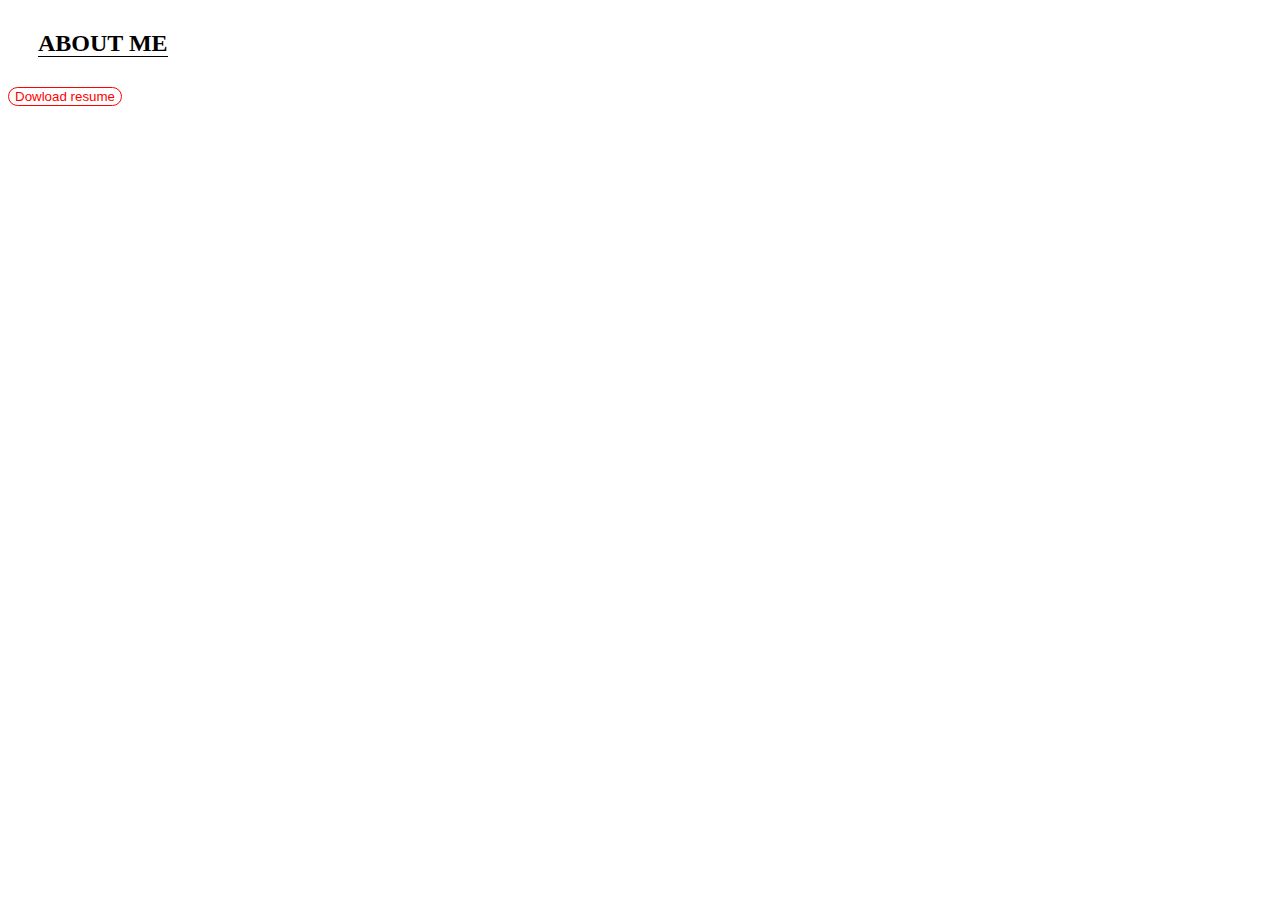
<file: buoi2.html>
<!DOCTYPE html>
<html lang="en">
<head>
    <meta charset="UTF-8">
    <meta http-equiv="X-UA-Compatible" content="IE=edge">
    <meta name="viewport" content="width=device-width, initial-scale=1.0">
    <title>Document</title>
    <link rel="stylesheet" href="buoi2.css">

</head>
<body>
    <div class="about-me"></div>
    <h2>
        <span>
            About Me
        </span>
    </h2>
    <p>
        
    </p>
    <div>
        <button>Dowload resume</button>
    </div>
    
</body>
</html>
</file>
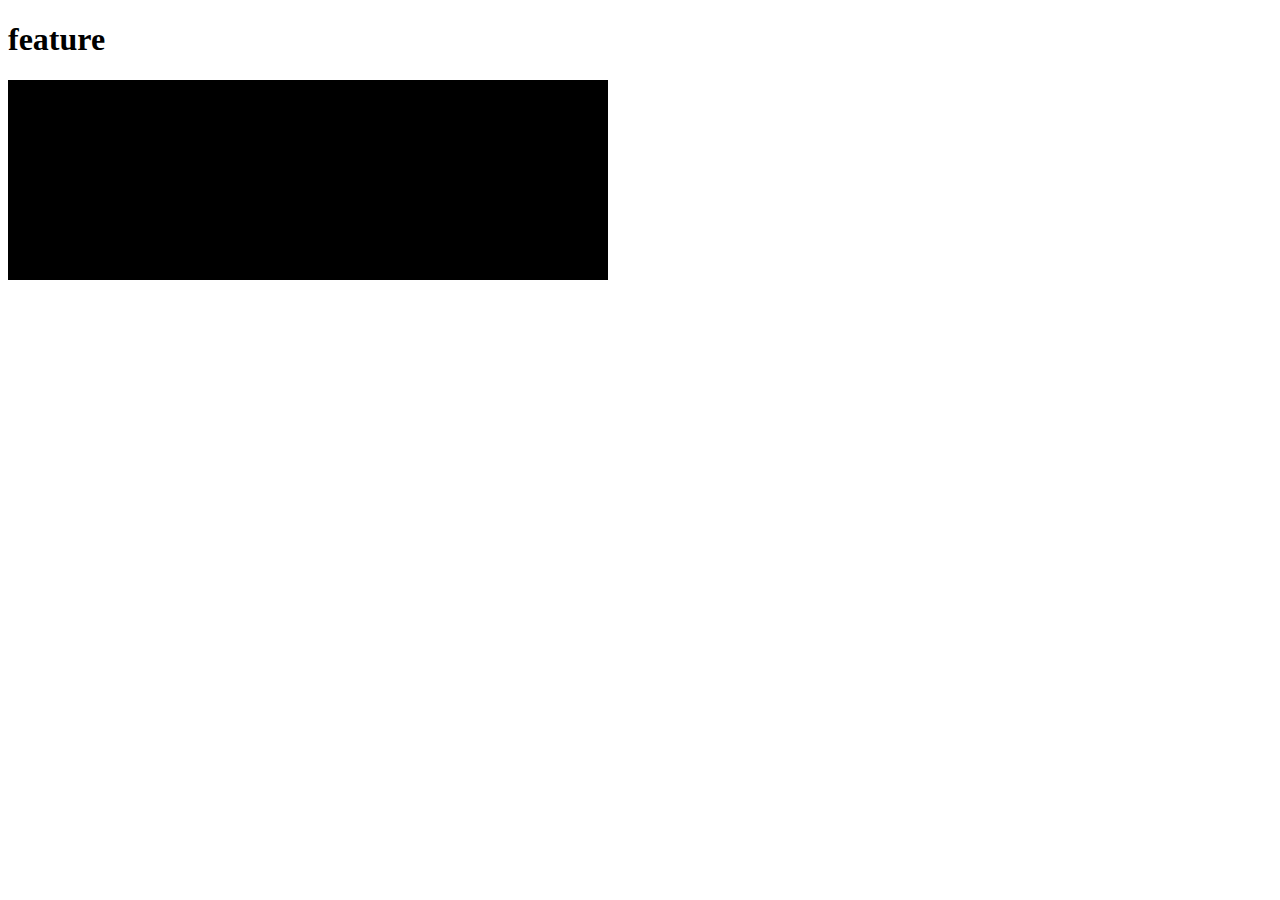
<file: buoi3.html>
<!DOCTYPE html>
<html lang="en">
<head>
    <meta charset="UTF-8">
    <meta http-equiv="X-UA-Compatible" content="IE=edge">
    <meta name="viewport" content="width=device-width, initial-scale=1.0">
    <title>Document</title>
    <style>
        .box{
            width: 600px;
            height: 200px;
            background-color: black;
            font-family: "Open Sans", sans-serif;
        }
        .child{
            width: 50%;
            height: 20px;
            margin-top: 20px;
            margin-left: 20px;
            background-color: white;
            box-sizing: border-box;/*tính từ border đi vào, lo qtam content*/
        }

    </style>
</head>
<body>
    <h1 class="heading">feature</h1>
    <p class="box">gfsgsdffsfdsfsfd</p>
    <i class="fa-solid fa-microphone-slash"></i>
</body>
</html>
</file>
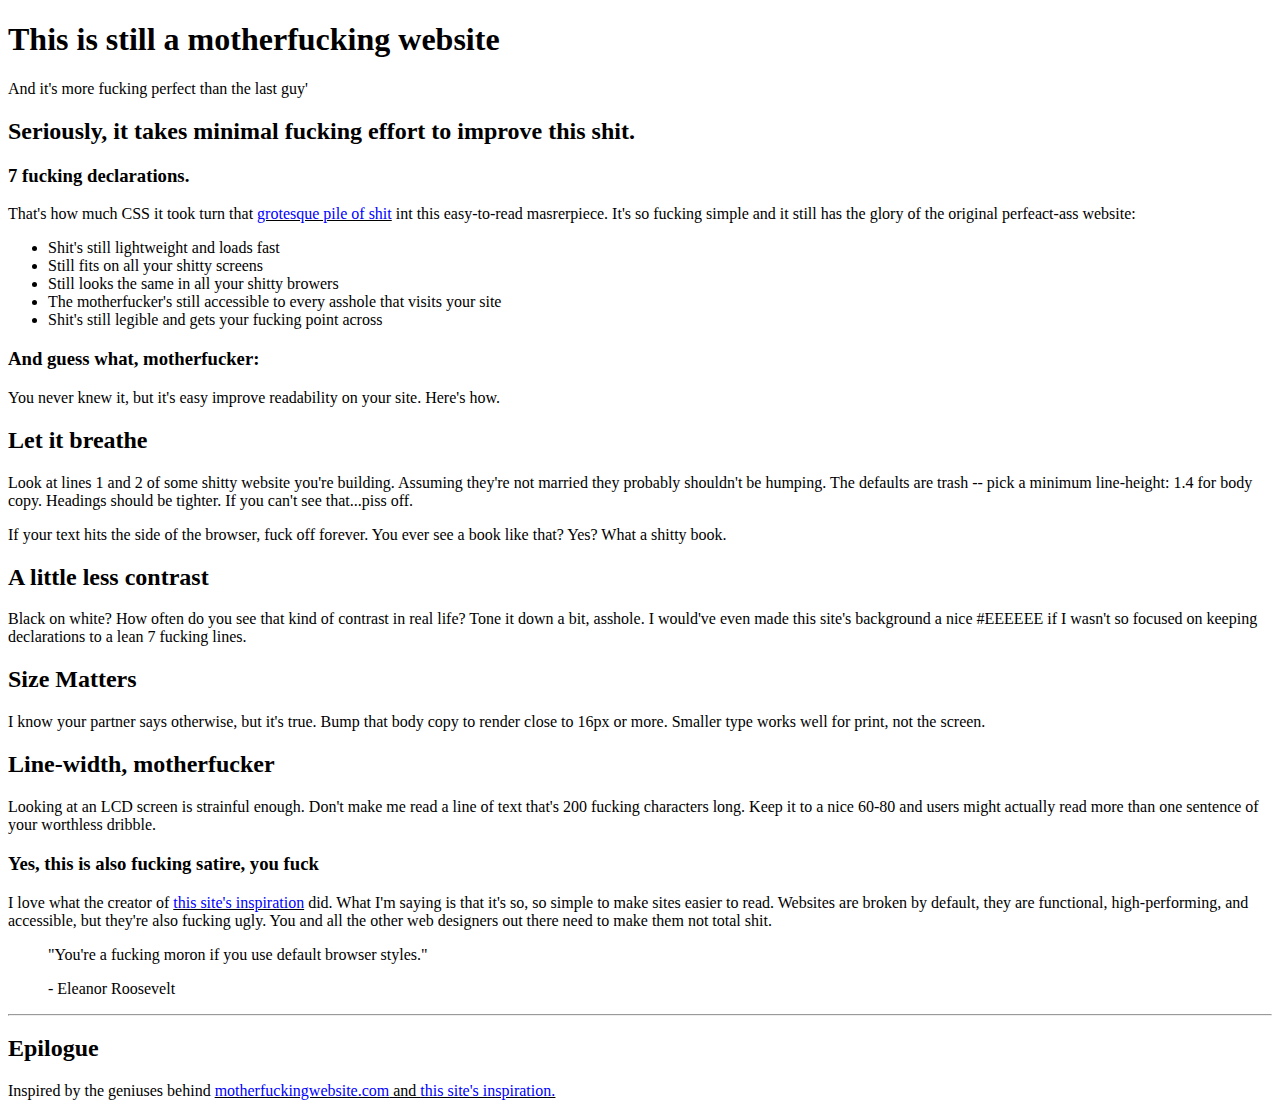
<file: first_website.html>
<!DOCTYPE html>
<html lang="en">
<head>
    <meta charset="UTF-8">
    <meta http-equiv="X-UA-Compatible" content="IE=edge">
    <meta name="viewport" content="width=device-width, initial-scale=1.0">
    <title>Document</title>
</head>
<body>
    <h1>This is still a motherfucking website</h1>
    <p>And it's more fucking perfect than the last guy'</p>
    <h2>Seriously, it takes minimal fucking effort to improve this shit.</h2>
    <h3>7 fucking declarations.</h3>
    <p>That's how much CSS it took turn that <u><font color="blue">grotesque pile of shit</font></u> int this easy-to-read masrerpiece. It's so fucking simple and it still has the glory of the original perfeact-ass website:</p>
    <ul>
        <li>Shit's still lightweight and loads fast</li>
        <li>Still fits on all your shitty screens</li>
        <li>Still looks the same in all your shitty browers</li>
        <li>The motherfucker's still accessible to every asshole that visits your site</li>
        <li>Shit's still legible and gets your fucking point across</li>
    </ul>
    <h3>And guess what, motherfucker:</h2>
    <p>You never knew it, but it's easy improve readability on your site. Here's how.</p>
    <h2>Let it breathe</h2>
    <p>Look at lines 1 and 2 of some shitty website you're building. Assuming they're not married they probably shouldn't be humping. The defaults are trash -- pick a minimum line-height: 1.4 for body copy. Headings should be tighter. If you can't see that...piss off.</p>
    <p>If your text hits the side of the browser, fuck off forever. You ever see a book like that?
        Yes? What a shitty book.</p>
    <h2>A little less contrast</h2>
    <p>Black on white? How often do you see that kind of contrast in real life? Tone it down a bit, asshole. I would've even made this site's background a nice #EEEEEE if I wasn't so focused on keeping declarations to a lean 7 fucking lines.</p> 
    <h2>Size Matters</h2>   
    <p>I know your partner says otherwise, but it's true. Bump that body copy to render close to 16px or more. Smaller type works well for print, not the screen.</p>
    <h2>Line-width, motherfucker</h2>
    <p>Looking at an LCD screen is strainful enough. Don't make me read a line of text that's 200 fucking characters long. Keep it to a nice 60-80 and users might actually read more than one sentence of your worthless dribble.</p>
    <h3>Yes, this is also fucking satire, you fuck</h3>
    <p>I love what the creator of <u><font color="blue">this site's inspiration</font></u> did. What I'm saying is that it's so, so simple to make sites easier to read. Websites are broken by default, they are functional, high-performing, and accessible, but they're also fucking ugly. You and all the other web designers out there need to make them not total shit.</p>
    <blockquote>
        <p>"You're a fucking moron if you use default browser styles."</p>
        <p>- Eleanor Roosevelt</p>
      </blockquote>
    <hr>
    <h2>Epilogue</h2>
    <p>Inspired by the geniuses behind <u><font color="blue">motherfuckingwebsite.com</font> and <u><font color="blue">this site's inspiration.</font></u></u></p>




</body>
</html>
</file>
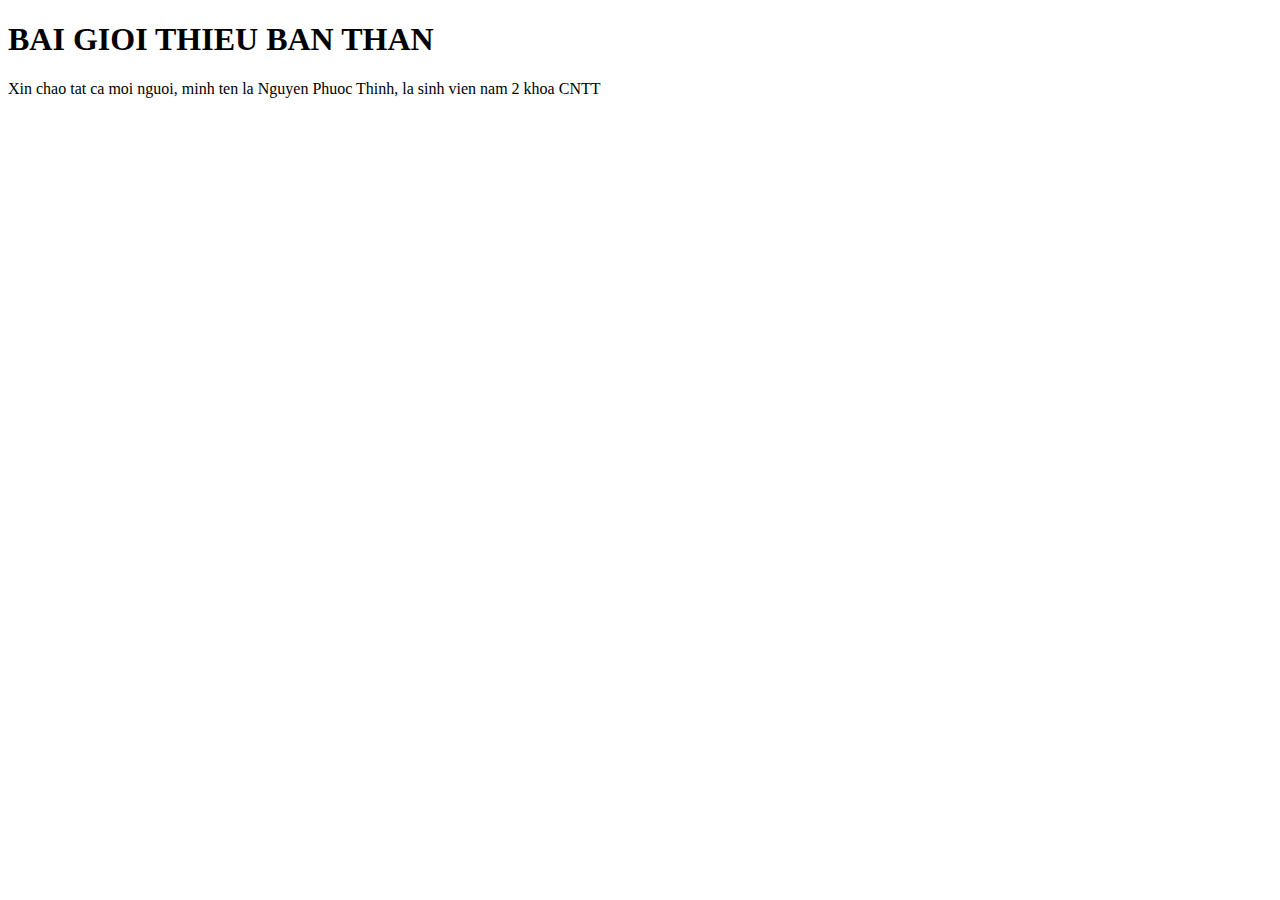
<file: githieubanthan.html>
<!DOCTYPE html>
<html lang="en">
<head>
    <meta charset="UTF-8">
    <meta http-equiv="X-UA-Compatible" content="IE=edge">
    <meta name="viewport" content="width=device-width, initial-scale=1.0">
    <title>Document</title>
</head>
<body>
    <h1> BAI GIOI THIEU BAN THAN</h1>
    
    <p> Xin chao tat ca moi nguoi, minh ten la Nguyen Phuoc Thinh, la sinh vien nam 2 khoa CNTT </p>
</body>
</html>
</file>
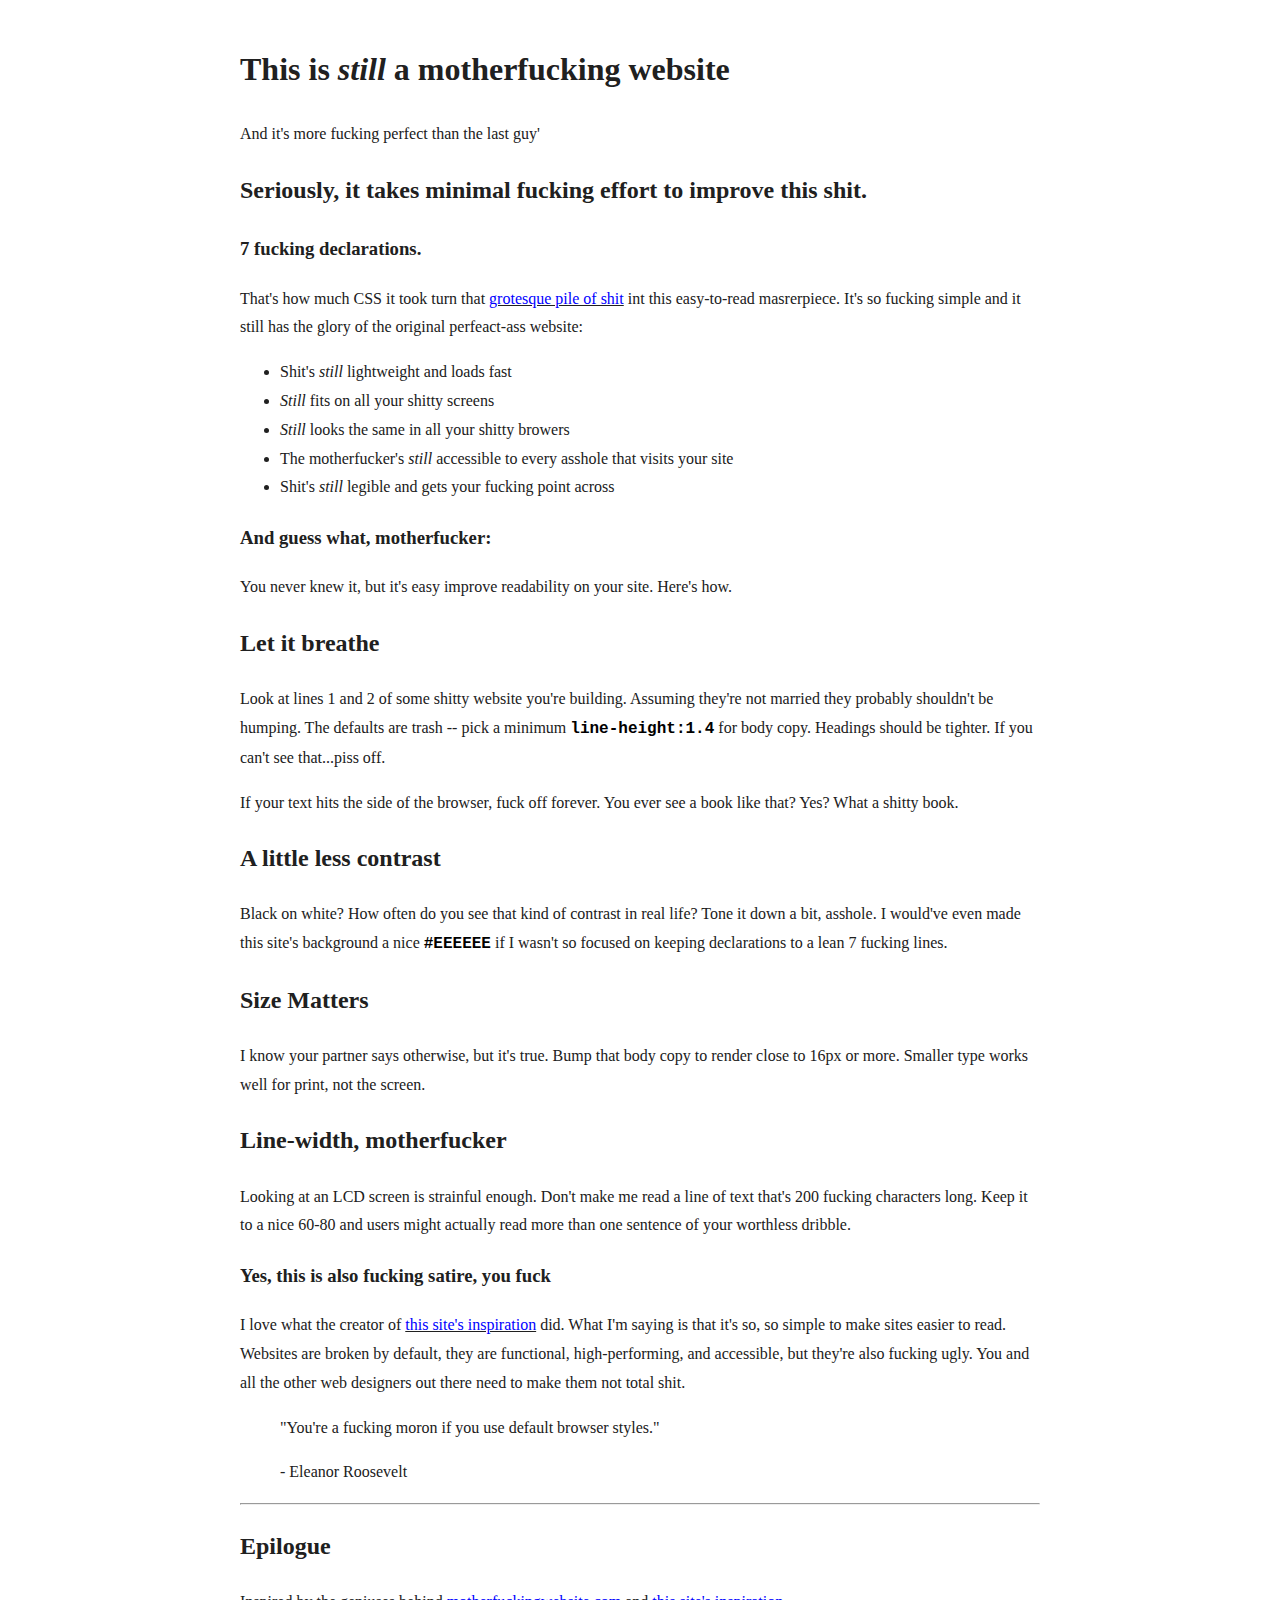
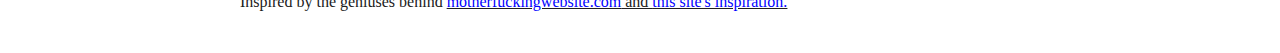
<file: buoi1/first_website.html>
<!DOCTYPE html>
<html lang="en">
<head>
    <meta charset="UTF-8">
    <meta http-equiv="X-UA-Compatible" content="IE=edge">
    <meta name="viewport" content="width=device-width, initial-scale=1.0">
    <title>Document</title>
    <link rel="stylesheet" href="first_website.css">

</head>
<body>
    <h1>This is <span class="selecter"> still</span> a motherfucking website</h1>
    <p>And it's more fucking perfect than the last guy'</p>
    <h2>Seriously, it takes minimal fucking effort to improve this shit.</h2>
    <h3>7 fucking declarations.</h3>
    <p>That's how much CSS it took turn that <u><font color="blue">grotesque pile of shit</font></u> int this easy-to-read masrerpiece. It's so fucking simple and it still has the glory of the original perfeact-ass website:</p>
    <ul>
        <li>Shit's <span class="selecter"> still</span> lightweight and loads fast</li>
        <li><span class="selecter">Still</span> fits on all your shitty screens</li>
        <li><span class="selecter">Still</span> looks the same in all your shitty browers</li>
        <li>The motherfucker's <span class="selecter">still</span> accessible to every asshole that visits your site</li>
        <li>Shit's <span class="selecter">still</span> legible and gets your fucking point across</li>
    </ul>
    <h3>And guess what, motherfucker:</h2>
    <p>You never knew it, but it's easy improve readability on your site. Here's how.</p>
    <h2>Let it breathe</h2>
    <p>Look at lines 1 and 2 of some shitty website you're building. Assuming they're not married they probably shouldn't be humping. The defaults are trash -- pick a minimum <font color="#EEEEEE">line-height:1.4</font> for body copy. Headings should be tighter. If you can't see that...piss off.</p>
    <p>If your text hits the side of the browser, fuck off forever. You ever see a book like that?
        Yes? What a shitty book.</p>
    <h2>A little less contrast</h2>
    <p>Black on white? How often do you see that kind of contrast in real life? Tone it down a bit, asshole. I would've even made this site's background a nice <font color="#EEEEEE" >#EEEEEE</font> if I wasn't so focused on keeping declarations to a lean 7 fucking lines.</p> 
    <h2>Size Matters</h2>   
    <p>I know your partner says otherwise, but it's true. Bump that body copy to render close to 16px or more. Smaller type works well for print, not the screen.</p>
    <h2>Line-width, motherfucker</h2>
    <p>Looking at an LCD screen is strainful enough. Don't make me read a line of text that's 200 fucking characters long. Keep it to a nice 60-80 and users might actually read more than one sentence of your worthless dribble.</p>
    <h3>Yes, this is also fucking satire, you fuck</h3>
    <p>I love what the creator of <u><font color="blue">this site's inspiration</font></u> did. What I'm saying is that it's so, so simple to make sites easier to read. Websites are broken by default, they are functional, high-performing, and accessible, but they're also fucking ugly. You and all the other web designers out there need to make them not total shit.</p>
    <blockquote>
        <p>"You're a fucking moron if you use default browser styles."</p>
        <p>- Eleanor Roosevelt</p>
      </blockquote>
    <hr>
    <h2>Epilogue</h2>
    <p>Inspired by the geniuses behind <u><font color="blue">motherfuckingwebsite.com</font> and <u><font color="blue">this site's inspiration.</font></u></u></p>




</body>
</html>
</file>
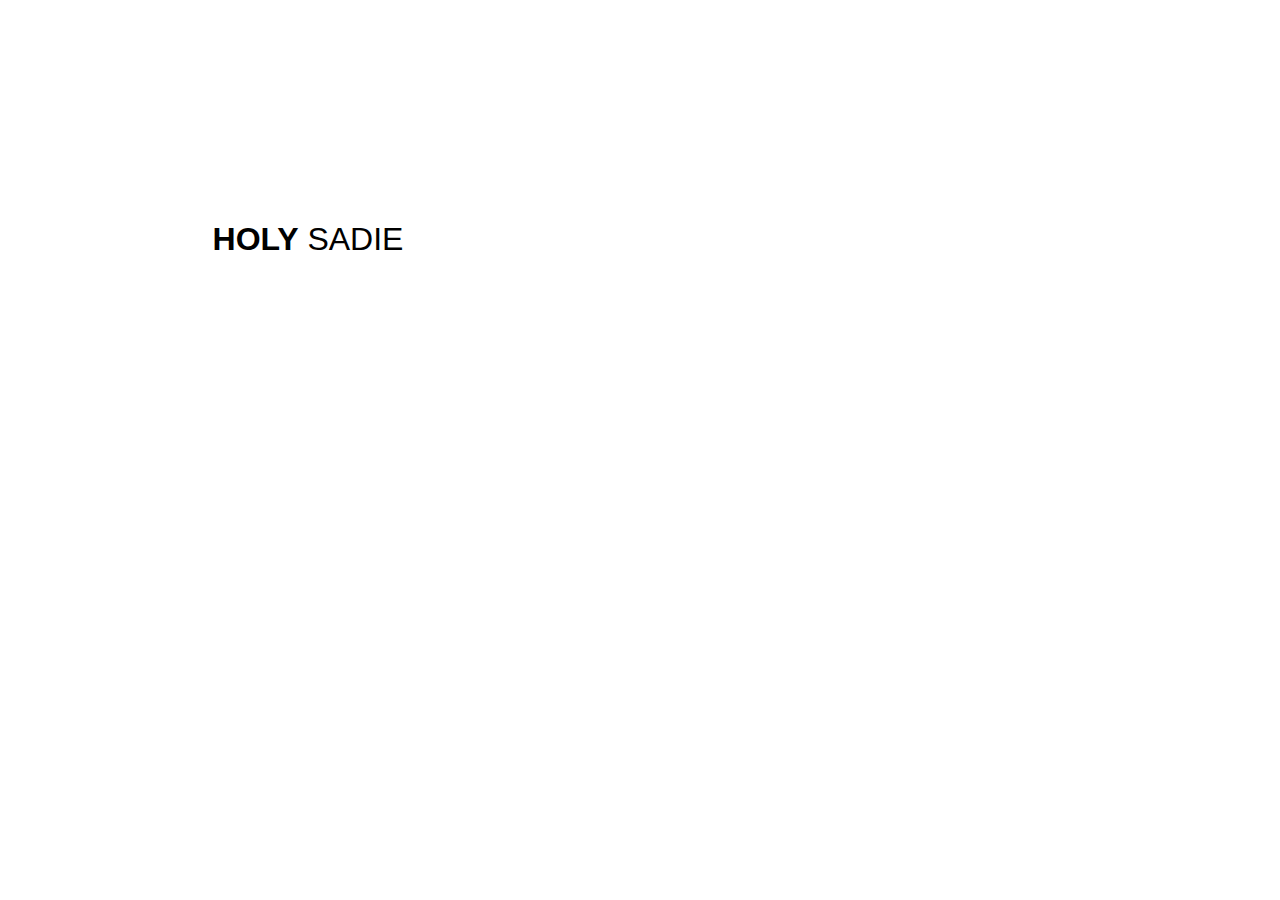
<file: buoi5/btvn/btvn/bai1.html>
<!DOCTYPE html>
<html lang="en">
<head>
    <meta charset="UTF-8">
    <meta http-equiv="X-UA-Compatible" content="IE=edge">
    <meta name="viewport" content="width=device-width, initial-scale=1.0">
    <title>Document</title>
    <style>
        * {
            font-family: Arial, sans-serif;

        }

        .container {
            position: relative;
            width: 600px;
            height: 400px;
            background-image: url('https://thaibinh.gov.vn/upload/80571/fck/b1a59b315fc9a3002ce38bbe070ec3f5.jpg');
            background-size: cover;
            background-position: center;
            
        }
        .text{
            position: relative;
            text-align: center;
            font-weight: 100;
            top: 250px;
            transition: all .5s linear;
            z-index: 1;
            opacity: 0;
           
        }
        h1{
            position: relative;
            text-align: center;
            top: 200px;
            font-weight: 500;
            transition: all .5s linear;
            z-index: 1;
        }

        .container:hover .text {
            color: white;
            top: 200px;  
            opacity: 1;
        }

        .container:hover h1 {
            color: white;
            top: 150px;
        }
        .container::after{
            opacity: 0;
            top: 0;
            content: '';
            position: absolute;
            width: 100%;
            height: 100%;
            background-image: linear-gradient(180deg, transparent, rgb(108, 97, 96)) ;
            transition: all .3s linear;
        }
        .container:hover::after{
            opacity: 100%;
        }
    </style>
</head>
<body>
    <div class="container">
        <h1><span style="font-weight: 900;">HOLY</span><span> SADIE</span></h1>
        <p class="text">SADIE NEVER TOOK HER EYES OFF ME<br>SHE HAD A DARK SOUL.</p>
    </div>
</body>
</html>
</file>
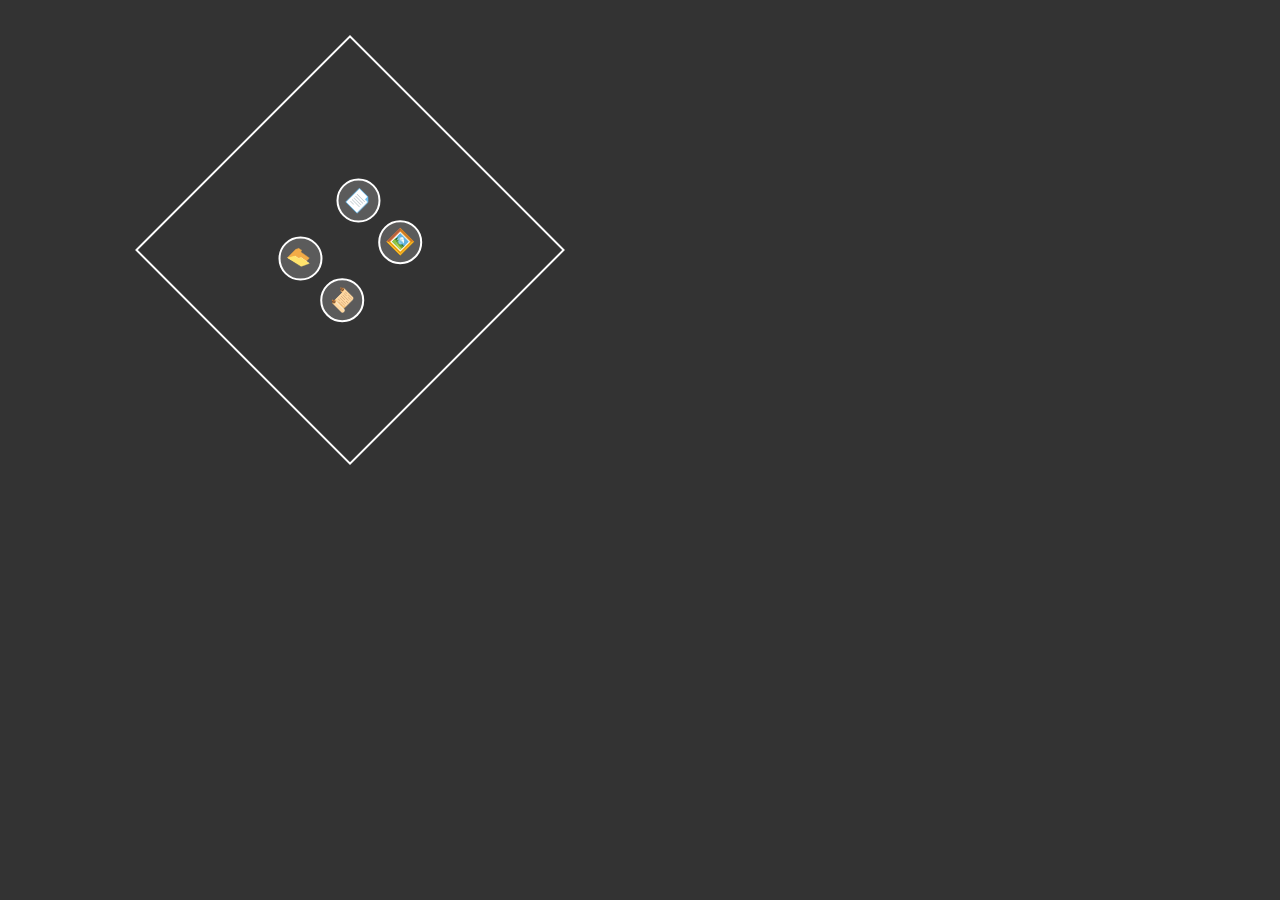
<file: buoi5/btvn/btvn/bai2.html>
<!DOCTYPE html>
<html lang="en">
<head>
    <meta charset="UTF-8">
    <meta name="viewport" content="width=device-width, initial-scale=1.0">
    <title>BT</title>
    <style>
        body {
            margin: 0;
            font-family: Arial, sans-serif; 
            background-color: #333;
        }

        .container {
            position: relative;
            width: 700px; 
            height: 500px; 
            background-image: url('https://s1storage.2banh.vn/image/2014/03/nhung-con-duong-dep-4900-1395980399-5334f86f88003.jpg'); /* Thay URL bằng ảnh thực tế */
            background-size: cover;
            background-position: center;
            display: flex;
            justify-content: center;
            align-items: center;
            overflow: hidden;
        }

        .shape {
            position: absolute;
            width: 300px;
            height: 300px; 
            border: 2px solid white;
            transform: rotate(45deg) scale(0); 
            opacity: 0; 
            transition: opacity 1.5s ease, transform 1.5s ease;
            display: flex;
            justify-content: center;
            align-items: center;
        }

        .leadicon {
            position: absolute;
            display: flex;
            flex-wrap: wrap;
            justify-content: center;
            align-items: center;
            gap: 15px; 
            width: 150px;
            height: 150px;
            opacity: 0; 
            transition: opacity 1.5s ease, transform 1.5s ease;
            transform: scale(0.5);
        }

        .icon {
            width: 40px;
            height: 40px;
            background: rgba(255, 255, 255, 0.2);
            border: 2px solid white;
            border-radius: 50%;
            display: flex;
            justify-content: center;
            align-items: center;
            font-size: 18px;
            color: white;
        }

        .text {
            position: absolute;
            color: white;
            text-align: center;
            transition: opacity 1.5s ease, transform 1.5s ease;
        }

        .text h1 {
            margin: 0;
            font-size: 48px;
            font-weight: 300;
        }

        .text h1 span {
            font-weight: bold;
        }

        .container:hover .text {
            opacity: 0; 
            transform: translateY(-20px);
        }
        .container:hover .leadicon {
            opacity: 1; 
            transform: scale(1); 
        }

        .container:hover .shape {
            opacity: 1; 
            transform: rotate(45deg) scale(1); 
        }
    </style>
</head>
<body>
    <div class="container">
        <div class="text">
            <h1>TENDER<span style="font-weight: 400;">HERA</span></h1>
        </div>

        <div class="shape">
            <div class="leadicon">
                <div class="icon">📄</div>
                <div class="icon">🖼️</div>
                <div class="icon">📂</div>
                <div class="icon">📜</div>
            </div>
        </div>
    </div>
</body>
</html>
</file>
<file: buoi2.css>
*(
    font-family: mono
)
body{
    width: 800px;
    margin: auto;
}
h2{
    text-transform:uppercase;
    margin :30px ;
}
span{
    border-bottom: 5px;
    border-bottom: 1px solid;
}
button {
    border: 1px solid;
    border-radius:20px ;
    padding: ;


    color:red;
    background-color:white;


}
</file>
<file: buoi1/first_website.css>
.selecter {
    font-style: italic;
}
body {
    max-width: 800px; 
    margin: 0 auto;
    padding: 20px; 
    font-family: "Georgia", serif;
    line-height: 1.8; 
    color: #202020;
}
font[color="#EEEEEE"] {
    color: #000000; 
    font-family: "Courier New", monospace; 
    font-size: 16px; 
    font-weight: bold; 
}
</file>
